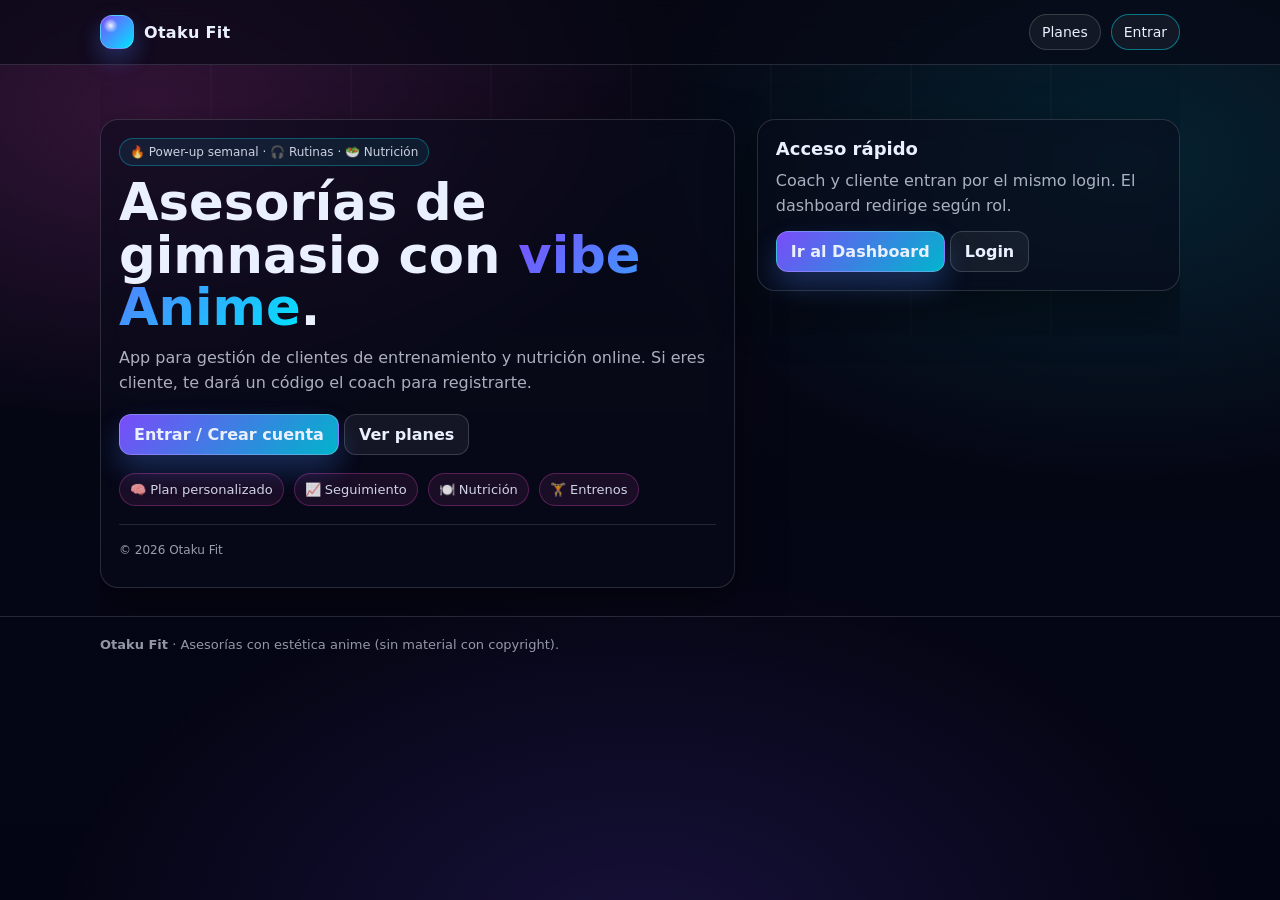
<file: index.html>
<!doctype html>
<html lang="es">
<head>
  <meta charset="utf-8" />
  <meta name="viewport" content="width=device-width, initial-scale=1" />
  <title>Otaku Fit · Asesorías Anime</title>
  <link rel="stylesheet" href="css/style.css" />
  <link rel="icon" type="image/svg+xml" href="img/favicon.svg" />
</head>
<body>
  <header class="nav">
    <div class="container nav-inner">
      <a class="brand" href="index.html">
        <span class="logo" aria-hidden="true"></span>
        <span>Otaku Fit</span>
      </a>
      <nav class="nav-links">
        <a class="chip" href="servicios.html">Planes</a>
        <a class="chip" href="login.html" style="border-color: rgba(0,229,255,.45);">Entrar</a>
      </nav>
    </div>
  </header>

  <main class="container hero">
    <div class="hero-grid">
      <section class="card pad">
        <div class="kicker">🔥 Power-up semanal · 🎧 Rutinas · 🥗 Nutrición</div>
        <h1 class="h1">Asesorías de gimnasio con <span style="background:linear-gradient(135deg,var(--accent2),var(--accent3)); -webkit-background-clip:text; background-clip:text; color:transparent;">vibe Anime</span>.</h1>
        <p class="sub">
          App para gestión de clientes de entrenamiento y nutrición online.
          Si eres cliente, te dará un código el coach para registrarte.
        </p>

        <div class="btn-row">
          <a class="btn primary" href="login.html">Entrar / Crear cuenta</a>
          <a class="btn" href="servicios.html">Ver planes</a>
        </div>

        <div class="badges">
          <div class="badge">🧠 Plan personalizado</div>
          <div class="badge">📈 Seguimiento</div>
          <div class="badge">🍽️ Nutrición</div>
          <div class="badge">🏋️ Entrenos</div>
        </div>

        <hr class="sep" />
        <p class="small">© 2026 Otaku Fit</p>
      </section>

      <aside class="card pad">
        <h2 class="card-title">Acceso rápido</h2>
        <p class="sub" style="margin-bottom:12px;">Coach y cliente entran por el mismo login. El dashboard redirige según rol.</p>
        <div class="btn-row">
          <a class="btn primary" href="dashboard.html">Ir al Dashboard</a>
          <a class="btn" href="login.html">Login</a>
        </div>
      </aside>
    </div>
  </main>

  <footer class="footer">
    <div class="container">
      <div><strong>Otaku Fit</strong> · Asesorías con estética anime (sin material con copyright).</div>
    </div>
  </footer>
</body>
</html>
</file>
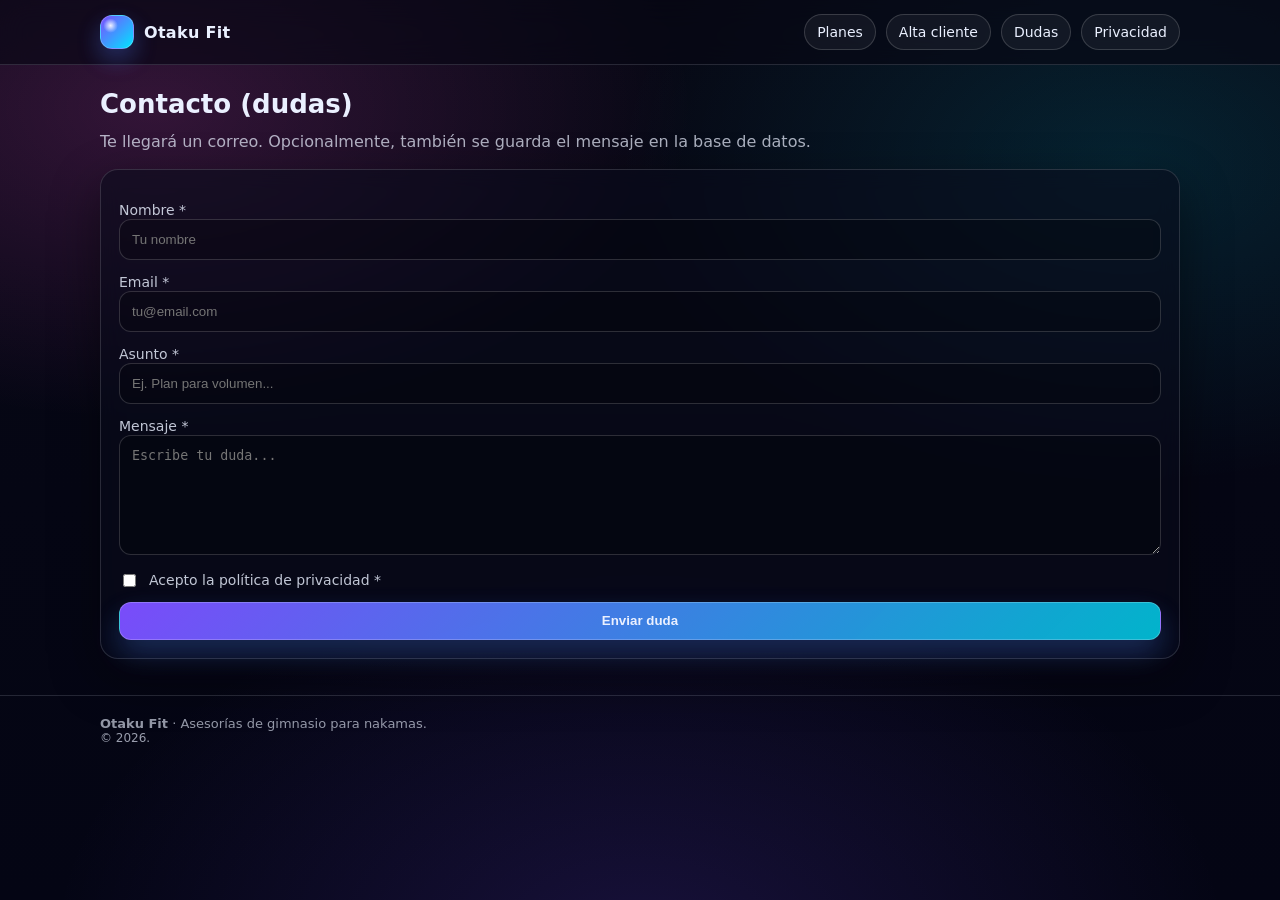
<file: contacto.html>
<!doctype html>
<html lang="es">
<head>
  <meta charset="utf-8" />
  <meta name="viewport" content="width=device-width, initial-scale=1" />
  <title>Otaku Fit · Contacto</title>
  
  <link rel="stylesheet" href="css/style.css" />
  <link rel="icon" type="image/svg+xml" href="img/favicon.svg" />
  
</head>
<body>
  <header class="nav">
    <div class="container nav-inner">
      <a class="brand" href="index.html">
        <span class="logo" aria-hidden="true"></span>
        <span>Otaku Fit</span>
      </a>
      <nav class="nav-links">
        <a class="chip" href="servicios.html">Planes</a>
        <a class="chip" href="clientes.html">Alta cliente</a>
        <a class="chip" href="contacto.html">Dudas</a>
        <a class="chip" href="privacidad.html">Privacidad</a>
      </nav>
    </div>
  </header>

  
<main class="container section">
  <h2>Contacto (dudas)</h2>
  <p>Te llegará un correo. Opcionalmente, también se guarda el mensaje en la base de datos.</p>

  <div style="height:14px"></div>
  <div class="card pad">
    
<form name="contact" method="POST" data-netlify="true" data-netlify-honeypot="bot-field" action="thanks.html" class="form">
  <input type="hidden" name="form-name" value="contact" />
  <p style="display:none;">
    <label>Si eres humano deja esto vacío: <input name="bot-field" /></label>
  </p>

  <div>
    <label>Nombre *</label>
    <input name="name" required placeholder="Tu nombre" />
  </div>

  <div>
    <label>Email *</label>
    <input name="email" type="email" required placeholder="tu@email.com" />
  </div>

  <div>
    <label>Asunto *</label>
    <input name="subject" required placeholder="Ej. Plan para volumen..." />
  </div>

  <div>
    <label>Mensaje *</label>
    <textarea name="message" required placeholder="Escribe tu duda..."></textarea>
  </div>

  <div class="inline">
    <input id="consent2" type="checkbox" required />
    <label for="consent2">Acepto la <a href="privacidad.html">política de privacidad</a> *</label>
  </div>

  <button class="btn primary" type="submit">Enviar duda</button>
</form>
  </div>
</main>

<script src="js/main.js"></script>
<script>
  const f = document.getElementById('contactForm');
  const n = document.getElementById('contactNotice');
  f.addEventListener('submit', (e) => {
    e.preventDefault();
    postForm('api/contact.php', f, n);
  });
</script>


  <footer class="footer">
    <div class="container">
      <div><strong>Otaku Fit</strong> · Asesorías de gimnasio para nakamas.</div>
      <div class="small">© 2026.</div>
    </div>
  </footer>
</body>
</html>
</file>
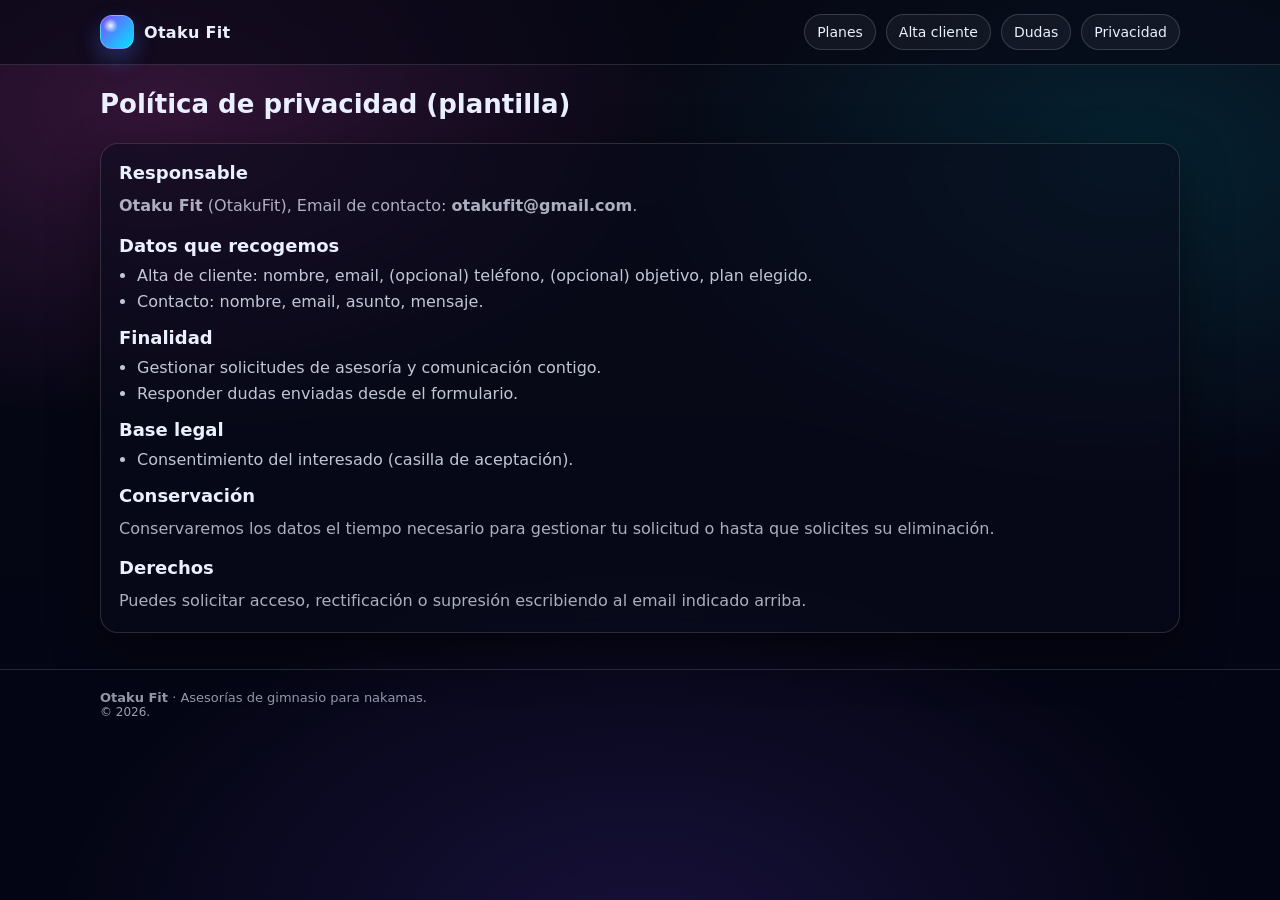
<file: privacidad.html>
<!doctype html>
<html lang="es">
<head>
  <meta charset="utf-8" />
  <meta name="viewport" content="width=device-width, initial-scale=1" />
  <title>Otaku Fit · Privacidad</title>
  
  <link rel="stylesheet" href="css/style.css" />
  <link rel="icon" type="image/svg+xml" href="img/favicon.svg" />
  
</head>
<body>
  <header class="nav">
    <div class="container nav-inner">
      <a class="brand" href="index.html">
        <span class="logo" aria-hidden="true"></span>
        <span>Otaku Fit</span>
      </a>
      <nav class="nav-links">
        <a class="chip" href="servicios.html">Planes</a>
        <a class="chip" href="clientes.html">Alta cliente</a>
        <a class="chip" href="contacto.html">Dudas</a>
        <a class="chip" href="privacidad.html">Privacidad</a>
      </nav>
    </div>
  </header>

  
<main class="container section">
  <h2>Política de privacidad (plantilla)</h2>

  <div style="height:14px"></div>
  <div class="card pad">
    <h3 class="card-title">Responsable</h3>
    <p><strong>Otaku Fit</strong> (OtakuFit), Email de contacto: <strong>otakufit@gmail.com</strong>.</p>

    <h3 class="card-title" style="margin-top:16px;">Datos que recogemos</h3>
    <ul class="clean">
      <li>Alta de cliente: nombre, email, (opcional) teléfono, (opcional) objetivo, plan elegido.</li>
      <li>Contacto: nombre, email, asunto, mensaje.</li>
    </ul>

    <h3 class="card-title" style="margin-top:16px;">Finalidad</h3>
    <ul class="clean">
      <li>Gestionar solicitudes de asesoría y comunicación contigo.</li>
      <li>Responder dudas enviadas desde el formulario.</li>
    </ul>

    <h3 class="card-title" style="margin-top:16px;">Base legal</h3>
    <ul class="clean">
      <li>Consentimiento del interesado (casilla de aceptación).</li>
    </ul>

    <h3 class="card-title" style="margin-top:16px;">Conservación</h3>
    <p>Conservaremos los datos el tiempo necesario para gestionar tu solicitud o hasta que solicites su eliminación.</p>

    <h3 class="card-title" style="margin-top:16px;">Derechos</h3>
    <p>Puedes solicitar acceso, rectificación o supresión escribiendo al email indicado arriba.</p>
  </div>
</main>


  <footer class="footer">
    <div class="container">
      <div><strong>Otaku Fit</strong> · Asesorías de gimnasio para nakamas.</div>
      <div class="small">© 2026.</div>
    </div>
  </footer>
</body>
</html>
</file>
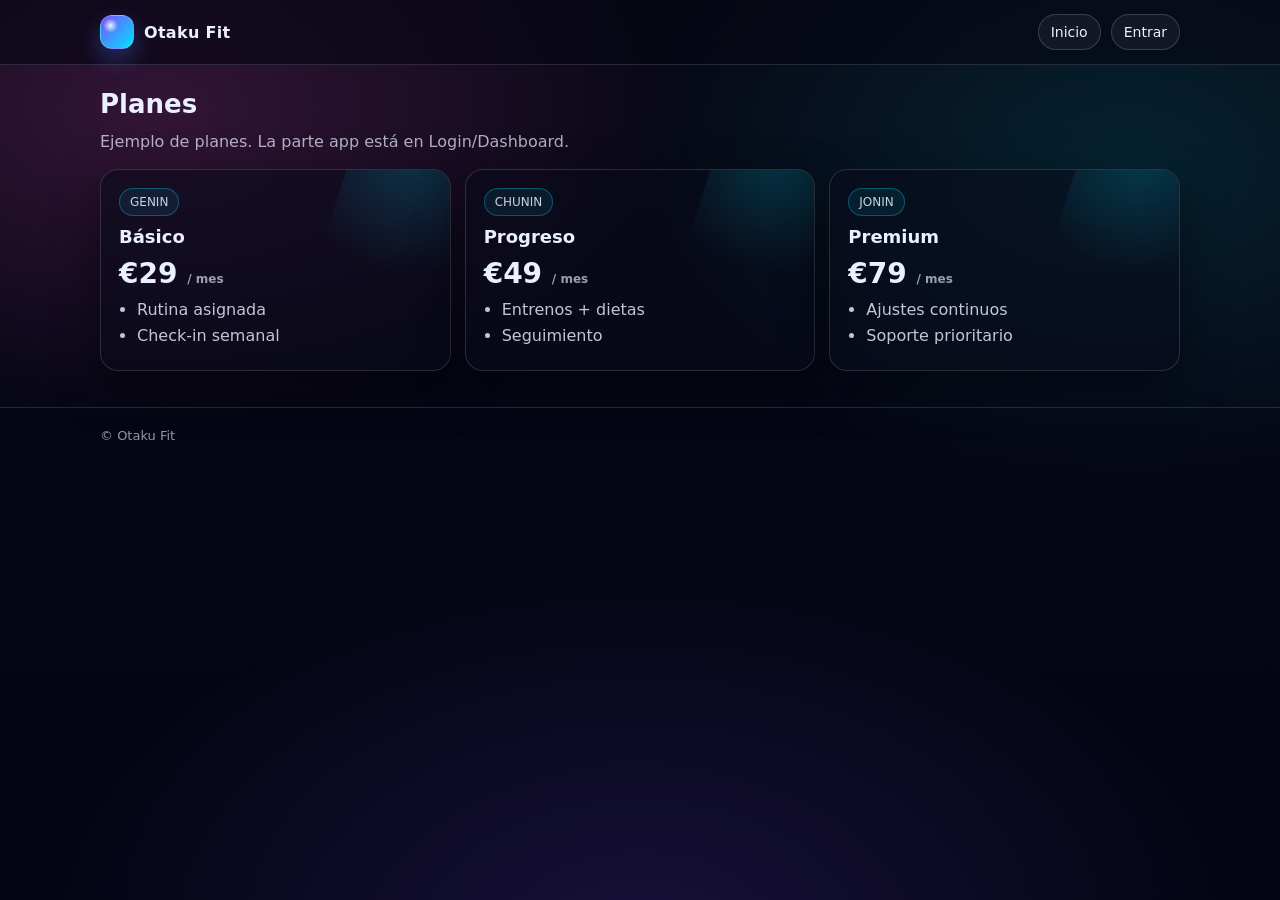
<file: servicios.html>
<!doctype html>
<html lang="es">
<head>
  <meta charset="utf-8" />
  <meta name="viewport" content="width=device-width, initial-scale=1" />
  <title>Otaku Fit · Planes</title>
  <link rel="stylesheet" href="css/style.css" />
  <link rel="icon" type="image/svg+xml" href="img/favicon.svg" />
</head>
<body>
<header class="nav">
  <div class="container nav-inner">
    <a class="brand" href="index.html"><span class="logo"></span><span>Otaku Fit</span></a>
    <nav class="nav-links">
      <a class="chip" href="index.html">Inicio</a>
      <a class="chip" href="login.html">Entrar</a>
    </nav>
  </div>
</header>

<main class="container section">
  <h2>Planes</h2>
  <p class="sub">Ejemplo de planes. La parte app está en Login/Dashboard.</p>

  <div style="height:14px"></div>
  <div class="grid3">
    <article class="card plan">
      <div class="kicker">GENIN</div>
      <h3 class="card-title">Básico</h3>
      <div class="price">€29 <span class="small">/ mes</span></div>
      <ul class="clean"><li>Rutina asignada</li><li>Check-in semanal</li></ul>
    </article>

    <article class="card plan">
      <div class="kicker">CHUNIN</div>
      <h3 class="card-title">Progreso</h3>
      <div class="price">€49 <span class="small">/ mes</span></div>
      <ul class="clean"><li>Entrenos + dietas</li><li>Seguimiento</li></ul>
    </article>

    <article class="card plan">
      <div class="kicker">JONIN</div>
      <h3 class="card-title">Premium</h3>
      <div class="price">€79 <span class="small">/ mes</span></div>
      <ul class="clean"><li>Ajustes continuos</li><li>Soporte prioritario</li></ul>
    </article>
  </div>
</main>

<footer class="footer"><div class="container">© Otaku Fit</div></footer>
</body>
</html>
</file>
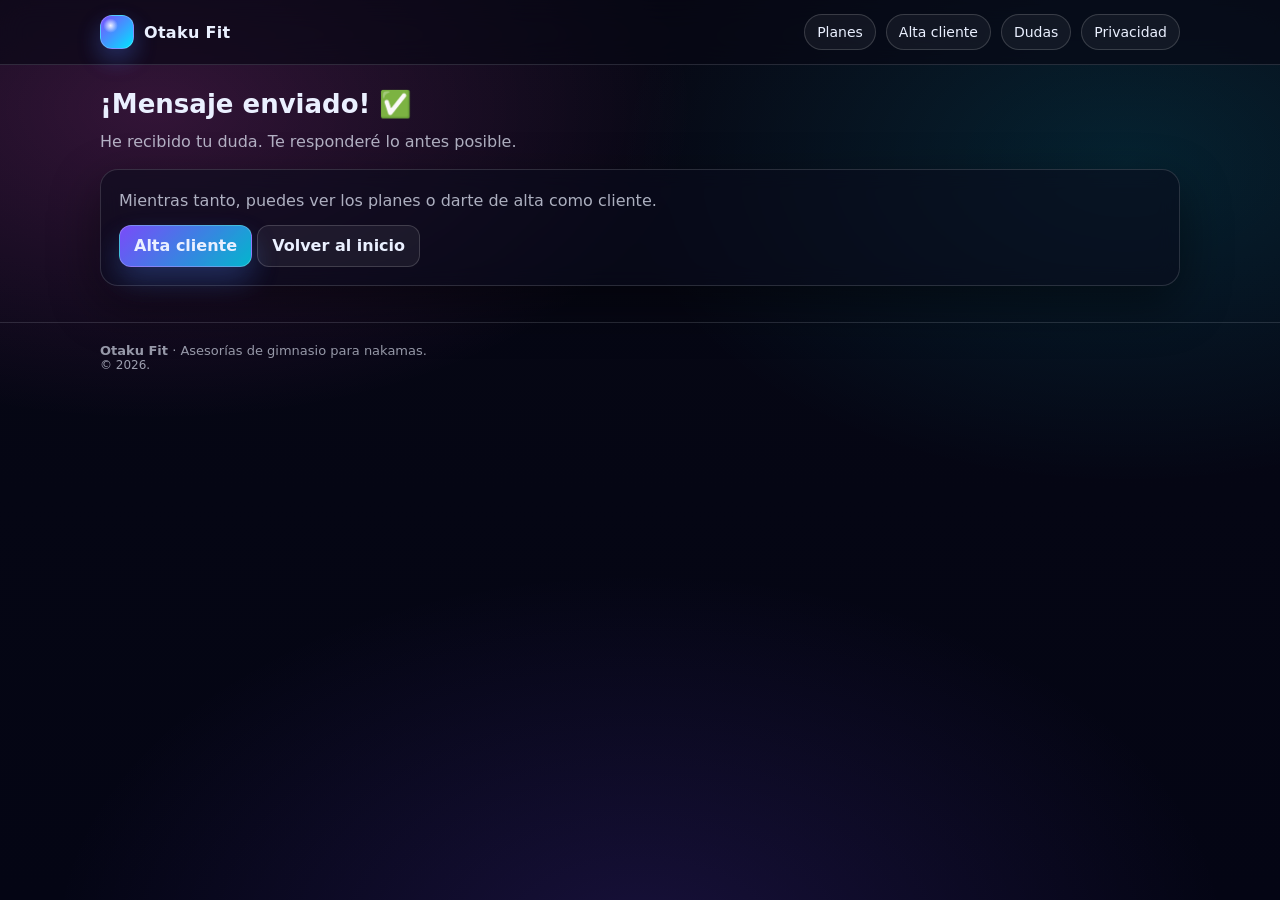
<file: thanks.html>
<!doctype html>
<html lang="es">
<head>
  <meta charset="utf-8" />
  <meta name="viewport" content="width=device-width, initial-scale=1" />
  <title>Otaku Fit · Gracias</title>
  
  <link rel="stylesheet" href="css/style.css" />
  <link rel="icon" type="image/svg+xml" href="img/favicon.svg" />
</head>
<body>
  <header class="nav">
    <div class="container nav-inner">
      <a class="brand" href="index.html">
        <span class="logo" aria-hidden="true"></span>
        <span>Otaku Fit</span>
      </a>
      <nav class="nav-links">
        <a class="chip" href="servicios.html">Planes</a>
        <a class="chip" href="clientes.html">Alta cliente</a>
        <a class="chip" href="contacto.html">Dudas</a>
        <a class="chip" href="privacidad.html">Privacidad</a>
      </nav>
    </div>
  </header>

  
<main class="container section">
  <h2>¡Mensaje enviado! ✅</h2>
  <p>He recibido tu duda. Te responderé lo antes posible.</p>
  <div style="height:14px"></div>
  <div class="card pad">
    <p class="sub" style="margin:0;">
      Mientras tanto, puedes <a href="servicios.html">ver los planes</a> o darte de alta como cliente.
    </p>
    <div class="btn-row" style="margin-top:12px;">
      <a class="btn primary" href="clientes.html">Alta cliente</a>
      <a class="btn" href="index.html">Volver al inicio</a>
    </div>
  </div>
</main>


  <footer class="footer">
    <div class="container">
      <div><strong>Otaku Fit</strong> · Asesorías de gimnasio para nakamas.</div>
      <div class="small">© 2026.</div>
    </div>
  </footer>
</body>
</html>
</file>
<file: css/style.css>
:root{
  --bg:#070814;
  --surface: rgba(255,255,255,.06);
  --surface2: rgba(255,255,255,.10);
  --text:#EAF0FF;
  --muted: rgba(234,240,255,.72);
  --border: rgba(234,240,255,.14);

 
  --accent:#FF4FD8;
  --accent2:#7C4DFF;
  --accent3:#00E5FF;

  --ok:#2EE59D;
  --warn:#FFB020;
  --danger:#FF4D6D;

  --shadow: 0 18px 50px rgba(0,0,0,.45);
  --radius: 18px;
}

*{ box-sizing:border-box; }
html,body{ height:100%; }

body{
  margin:0;
  font-family: system-ui, -apple-system, Segoe UI, Roboto, Ubuntu, Cantarell, "Helvetica Neue", Arial, "Noto Sans", "Liberation Sans", sans-serif;
  background:
    radial-gradient(900px 520px at 12% 12%, rgba(255,79,216,.18), transparent 60%),
    radial-gradient(820px 520px at 88% 18%, rgba(0,229,255,.12), transparent 62%),
    radial-gradient(980px 620px at 50% 105%, rgba(124,77,255,.16), transparent 60%),
    linear-gradient(180deg, #070814, #050614 55%, #040514);
  color:var(--text);
}


body::before{
  content:"";
  position: fixed;
  inset: 0;
  pointer-events: none;
  background:
    radial-gradient(circle at 22% 18%, rgba(255,255,255,.05) 0 1px, transparent 1px 16px),
    radial-gradient(circle at 80% 30%, rgba(255,255,255,.04) 0 1px, transparent 1px 18px);
  opacity: .30;
  mix-blend-mode: overlay;
  z-index: 0;
}
body::after{
  content:"";
  position: fixed;
  inset: 0;
  pointer-events:none;
  background: repeating-linear-gradient(120deg, rgba(255,255,255,.05) 0 1px, transparent 1px 14px);
  opacity: .10;
  mask-image: radial-gradient(circle at 30% 15%, black 35%, transparent 70%);
  z-index: 0;
}


header, main, section, footer{
  position: relative;
  z-index: 1;
}

a{ color:inherit; text-decoration:none; }
a:hover{ text-decoration:underline; }

.container{
  width:min(1080px, 92vw);
  margin:0 auto;
}


.nav{
  position:sticky;
  top:0;
  z-index:20;
  backdrop-filter: blur(14px);
  background: rgba(7,8,20,.62);
  border-bottom: 1px solid var(--border);
}
.nav-inner{
  display:flex;
  align-items:center;
  justify-content:space-between;
  padding: 14px 0;
  gap:14px;
}
.brand{
  display:flex; align-items:center; gap:10px;
  font-weight:800;
  letter-spacing:.3px;
}
.logo{
  width:34px; height:34px;
  border-radius: 12px;
  background:
    radial-gradient(12px 12px at 30% 30%, rgba(255,255,255,.9), transparent 60%),
    linear-gradient(135deg, var(--accent2), var(--accent3));
  box-shadow:
    0 10px 24px rgba(124,77,255,.22),
    0 10px 24px rgba(0,229,255,.14);
  border: 1px solid rgba(255,255,255,.22);
}
.nav-links{
  display:flex; flex-wrap:wrap; gap:10px;
}
.chip{
  display:inline-flex; align-items:center; gap:8px;
  padding: 9px 12px;
  border: 1px solid rgba(255,255,255,.16);
  border-radius: 999px;
  background: rgba(255,255,255,.05);
  transition: transform .08s ease, background .15s ease, border-color .15s ease, box-shadow .15s ease;
  font-size: 14px;
}
.chip:hover{
  transform: translateY(-1px);
  background: rgba(255,255,255,.08);
  border-color: rgba(0,229,255,.35);
  box-shadow: 0 10px 18px rgba(0,229,255,.10);
  text-decoration:none;
}


.hero{
  padding: 54px 0 28px;
  position:relative;
  overflow:hidden;
}


.hero::before{
  content:"";
  position:absolute;
  inset:-30px -30px auto -30px;
  height: 300px;
  background:
    linear-gradient(0deg, rgba(0,0,0,.20), rgba(0,0,0,0)),
    repeating-linear-gradient(90deg, rgba(255,255,255,.07) 0 2px, transparent 2px 140px);
  opacity:.28;
  pointer-events:none;
  z-index:0;
}

.hero-grid{
  display:grid;
  grid-template-columns: 1.2fr .8fr;
  gap: 22px;
  align-items:start;
}
@media (max-width: 860px){
  .hero-grid{ grid-template-columns: 1fr; }
}

.h1{
  font-size: clamp(34px, 4vw, 54px);
  line-height: 1.03;
  margin: 0 0 12px;
}
.sub{
  color: var(--muted);
  font-size: 16px;
  line-height: 1.55;
  margin: 0 0 18px;
}

.badges{ display:flex; flex-wrap:wrap; gap:10px; margin: 18px 0 0; }
.badge{
  display:inline-flex; align-items:center; gap:8px;
  padding: 8px 10px;
  border:1px solid rgba(255,79,216,.28);
  border-radius: 999px;
  background: rgba(255,79,216,.08);
  font-size: 13px;
  color: rgba(234,240,255,.88);
}


.card{
  border: 1px solid rgba(255,255,255,.14);
  background: rgba(10,12,28,.56);
  backdrop-filter: blur(10px);
  border-radius: var(--radius);
  box-shadow: var(--shadow);
  position:relative;
  z-index:1;
}
.card.pad{ padding: 18px; }
.card-title{
  font-size: 18px;
  font-weight: 900;
  margin: 0 0 10px;
}
.kicker{
  display:inline-flex;
  gap:8px;
  padding: 6px 10px;
  border-radius: 999px;
  border:1px solid rgba(0,229,255,.30);
  background: rgba(0,229,255,.08);
  color: rgba(234,240,255,.86);
  font-size: 12px;
  margin-bottom: 10px;
}


.grid3{
  display:grid;
  grid-template-columns: repeat(3, 1fr);
  gap: 14px;
}
@media (max-width: 860px){
  .grid3{ grid-template-columns: 1fr; }
}
.plan{
  padding: 18px;
  position:relative;
  overflow:hidden;
}
.plan::before{
  content:"";
  position:absolute; inset:-60px -80px auto auto;
  width: 190px; height: 190px;
  background: radial-gradient(circle at 30% 30%, rgba(0,229,255,.18), transparent 62%);
  transform: rotate(18deg);
  pointer-events:none;
}

.price{
  font-size: 28px;
  font-weight: 900;
  margin: 8px 0 10px;
}
ul.clean{
  margin: 10px 0 0;
  padding-left: 18px;
  color: rgba(234,240,255,.82);
}
ul.clean li{ margin: 7px 0; }


.btn-row{
  align-items: center;
}
.btn{
  display:inline-flex; align-items:center; justify-content:center;
  padding: 11px 14px;
  border-radius: 12px;
  border: 1px solid rgba(255,255,255,.16);
  background: rgba(255,255,255,.06);
  color: var(--text);
  cursor:pointer;
  transition: transform .08s ease, background .15s ease, border-color .15s ease, box-shadow .15s ease;
  font-weight: 800;
  line-height: 1.1;
  white-space: nowrap;     /* no partir texto */
  overflow: hidden;        /* evita que se “pinte” encima */
  text-overflow: ellipsis; /* si no cabe, pone ... */
}
.btn:hover{
  transform: translateY(-1px);
  background: rgba(255,255,255,.09);
  border-color: rgba(255,255,255,.26);
}
.btn.primary{
  background: linear-gradient(135deg, rgba(124,77,255,.98), rgba(0,229,255,.78));
  border-color: rgba(255,255,255,.22);
  box-shadow:
    0 14px 30px rgba(124,77,255,.18),
    0 14px 30px rgba(0,229,255,.12);
}
.btn.primary:hover{
  background: linear-gradient(135deg, rgba(124,77,255,1), rgba(0,229,255,.88));
}
.btn.ghost{
  background: transparent;
}


.section{ padding: 24px 0 36px; }
.section h2{
  margin: 0 0 10px;
  font-size: 26px;
}
.section p{ margin:0; color: var(--muted); line-height:1.6; }


.form{
  display:grid;
  gap: 12px;
  margin-top: 12px;
}
label{ font-size: 14px; color: rgba(234,240,255,.82); }

input, select, textarea{
  width: 100%;
  padding: 12px 12px;
  border-radius: 12px;
  border: 1px solid rgba(255,255,255,.16);
  background: rgba(0,0,0,.22);
  color: var(--text);
  outline: none;
}
textarea{ min-height: 120px; resize: vertical; }
input:focus, select:focus, textarea:focus{
  border-color: rgba(255,79,216,.50);
  box-shadow: 0 0 0 4px rgba(255,79,216,.14), 0 0 0 8px rgba(0,229,255,.10);
}

.inline{
  display:flex; align-items:center; gap:10px;
}
.inline input[type="checkbox"]{ width:auto; }

.notice{
  margin-top: 10px;
  padding: 10px 12px;
  border-radius: 12px;
  border: 1px solid var(--border);
  background: rgba(255,255,255,.04);
  color: rgba(234,240,255,.85);
  font-size: 14px;
}
.notice.ok{ border-color: rgba(46,229,157,.35); background: rgba(46,229,157,.08); }
.notice.err{ border-color: rgba(255,77,109,.35); background: rgba(255,77,109,.08); }

hr.sep{
  border:0;
  border-top: 1px solid rgba(234,240,255,.12);
  margin: 18px 0;
}

.footer{
  border-top: 1px solid var(--border);
  padding: 20px 0;
  color: rgba(234,240,255,.62);
  font-size: 13px;
}
.small{ font-size: 12px; color: rgba(234,240,255,.65); }


@keyframes floatPetal{
  0%{ transform: translateY(-10px) translateX(0) rotate(0deg); opacity:0; }
  15%{ opacity:.45; }
  100%{ transform: translateY(110vh) translateX(40px) rotate(220deg); opacity:0; }
}
.petal{
  position: fixed;
  top: -20px;
  width: 12px;
  height: 10px;
  background:
    radial-gradient(circle at 30% 30%, rgba(255,255,255,.6), transparent 55%),
    linear-gradient(135deg, rgba(255,79,216,.85), rgba(124,77,255,.55));
  border-radius: 70% 70% 70% 70%;
  filter: blur(.1px);
  opacity: 0;
  pointer-events: none;
  z-index: 0;
  animation: floatPetal 10s linear infinite;
}
</file>
